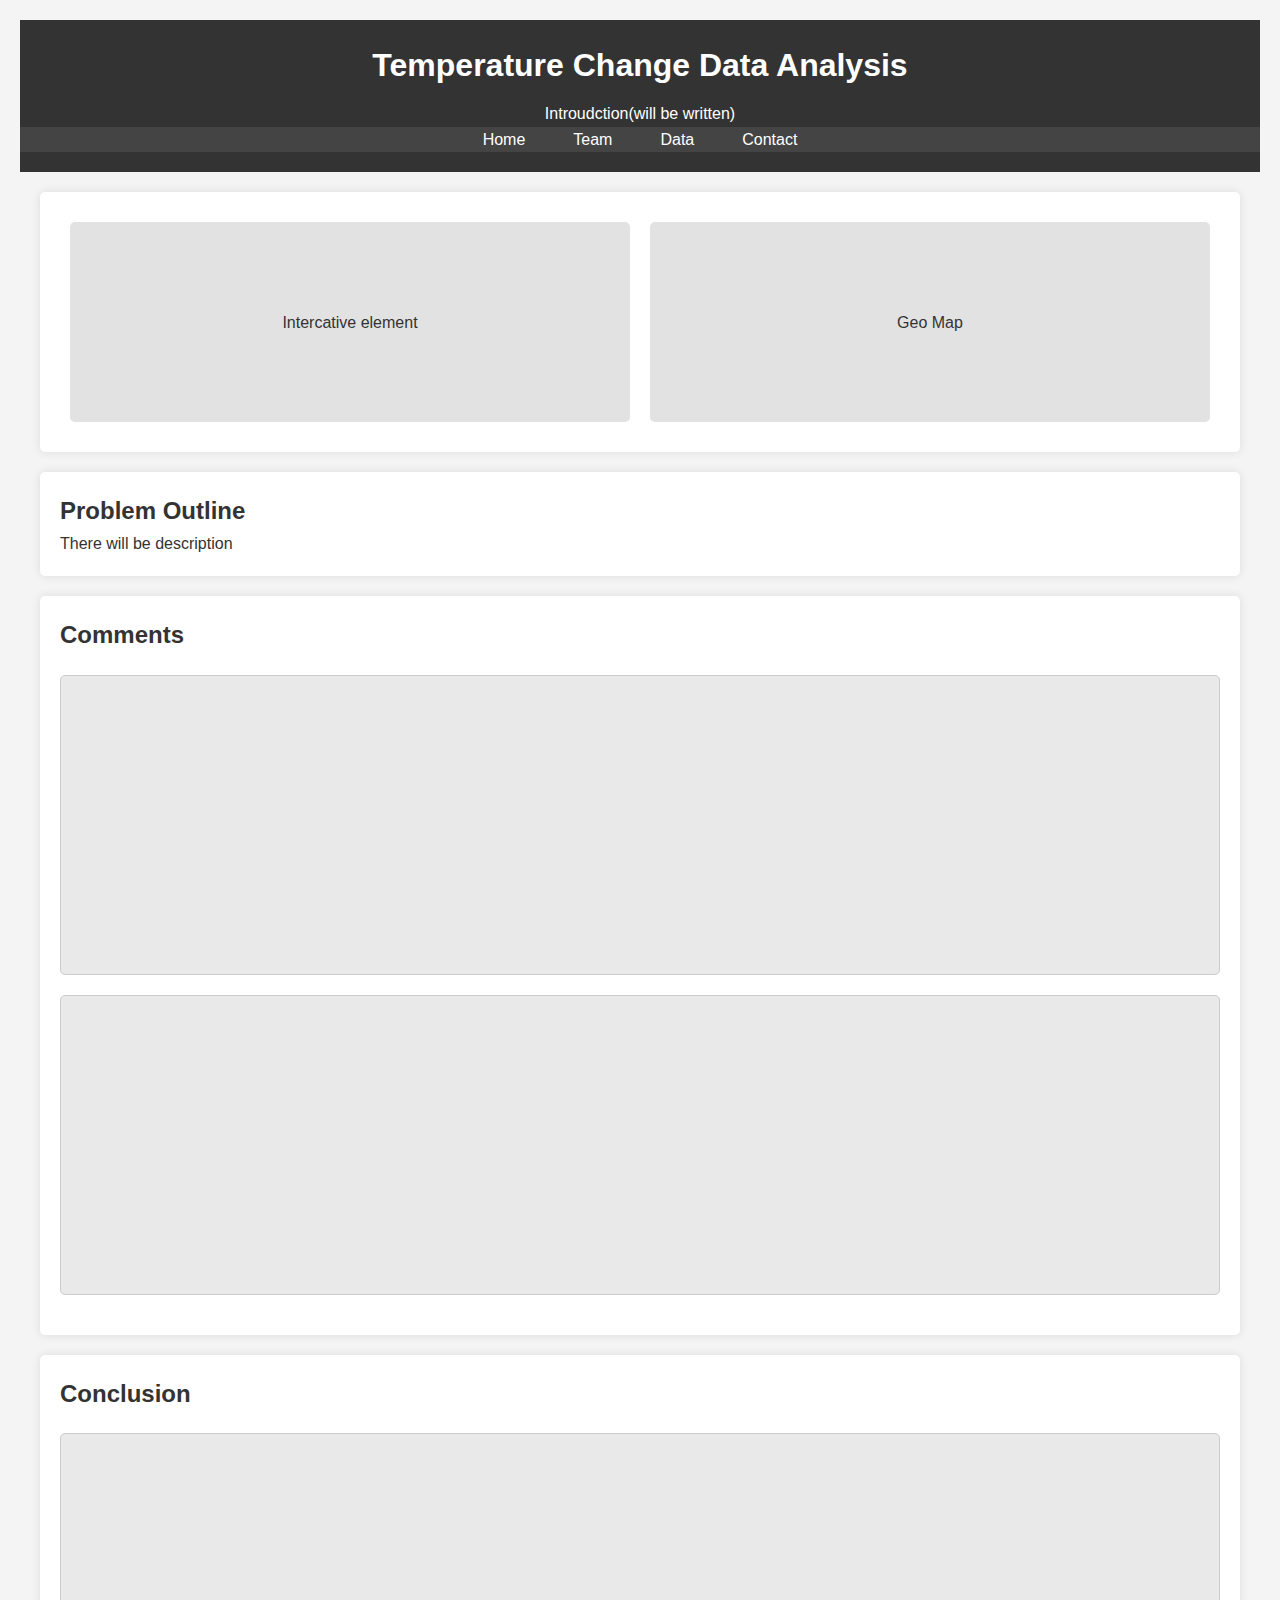
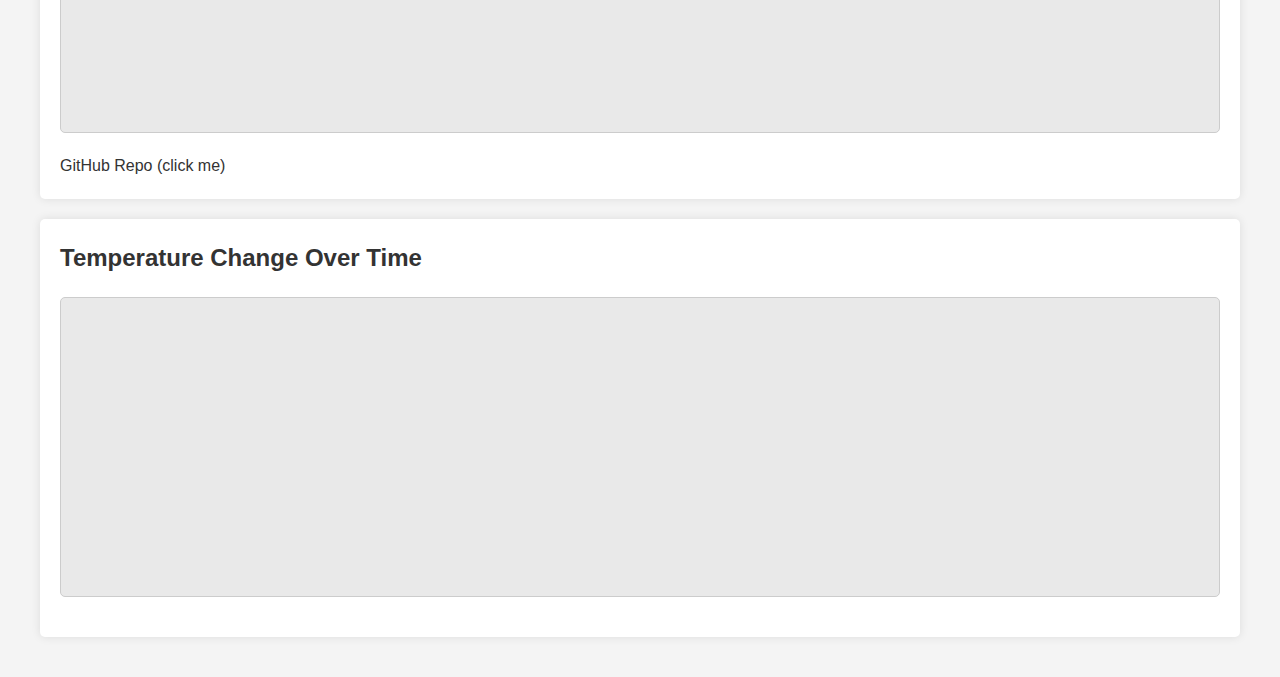
<file: index.html>
<!DOCTYPE html>
<html lang="en">
<head>
    <meta charset="UTF-8">
    <title>Project Dashboard</title>
    <link rel="stylesheet" href="styles.css">
    <script src="https://d3js.org/d3.v7.min.js"></script>
</head>

<body>
    <header>
        <h1>Temperature Change Data Analysis</h1>
        <p>Introudction(will be written)</p>
        <nav>
            <ul>
              <li><a href="index.html">Home</a></li>
              <li><a href="team.html">Team</a></li>
              <li><a href="data.html">Data</a></li>
              <li><a href="contact.html">Contact</a></li>
            </ul>
        </nav>
    </header>

    <section id="interactive-section">
        <div class="interactive-box">Intercative element</div>
        <div class="geo-map">Geo Map</div>
    </section>

    <section id="problem-outline">
        <h2>Problem Outline</h2>
        <p>There will be description</p>
    </section>

    <section id="comments">
        <h2>Comments</h2>
        <div class="graph" id="graph1"></div>
        <div class="graph" id="graph2"></div>
    </section>

    <section id="conclusion">
        <h2>Conclusion</h2>
        <div class="graph" id="final-graph"></div>
        <a href="https://github.com/stacyshki/TemperatureChangeVisualization/" target="_blank">GitHub Repo (click me)</a>
    </section>

    <script src="script.js"></script>
    <section id="csv-data">
        <h2>Temperature Change Over Time</h2>
        <div id="csv-graph" class="graph"></div>
    </section>    
</body>
</html>
</file>
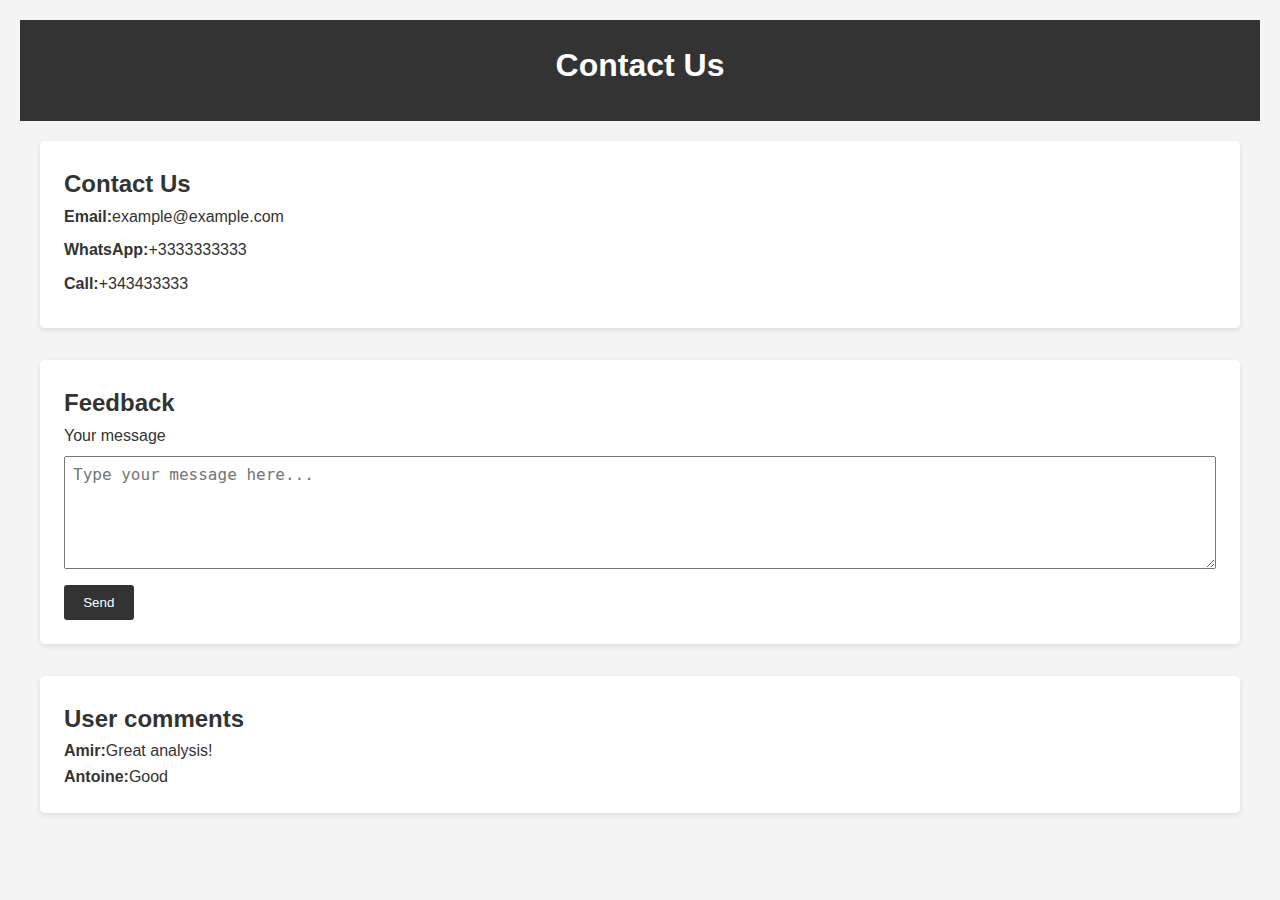
<file: contact.html>
<!DOCTYPE html>
<html lang="en">
    <head>
        <meta charset="UTF-8">
        <title>Contact page</title>
        <link rel="stylesheet" href="styles.css">
    </head>

    <body>
        <header>
            <h1>Contact Us</h1>
        </header>
        <main>
            <section id="contact-info">
                <h2>Contact Us</h2>
                <ul>
                    <li><strong>Email:</strong>example@example.com</li>
                    <li><strong>WhatsApp:</strong>+3333333333</a></li>
                    <li><strong>Call:</strong>+343433333</li>
                </ul>
            </section>

            <section id="feedback">
                <h2>Feedback</h2>
                <form action="#" method="post">
                    <label for="feedback-message">Your message</label>
                    <textarea id="feedback-message" rows="5" placeholder="Type your message here..."></textarea>
                    <button type="submit">Send</button>
                </form>
            </section>

            <section id="user-comments">
                <h2>User comments</h2>
                <div class="comment:">
                    <p><strong>Amir:</strong>Great analysis!</p>
                </div>
                <div class="comment:">
                    <p><strong>Antoine:</strong>Good</p>
                </div>
            </section>
        </main>
    </body>
</html>
</file>
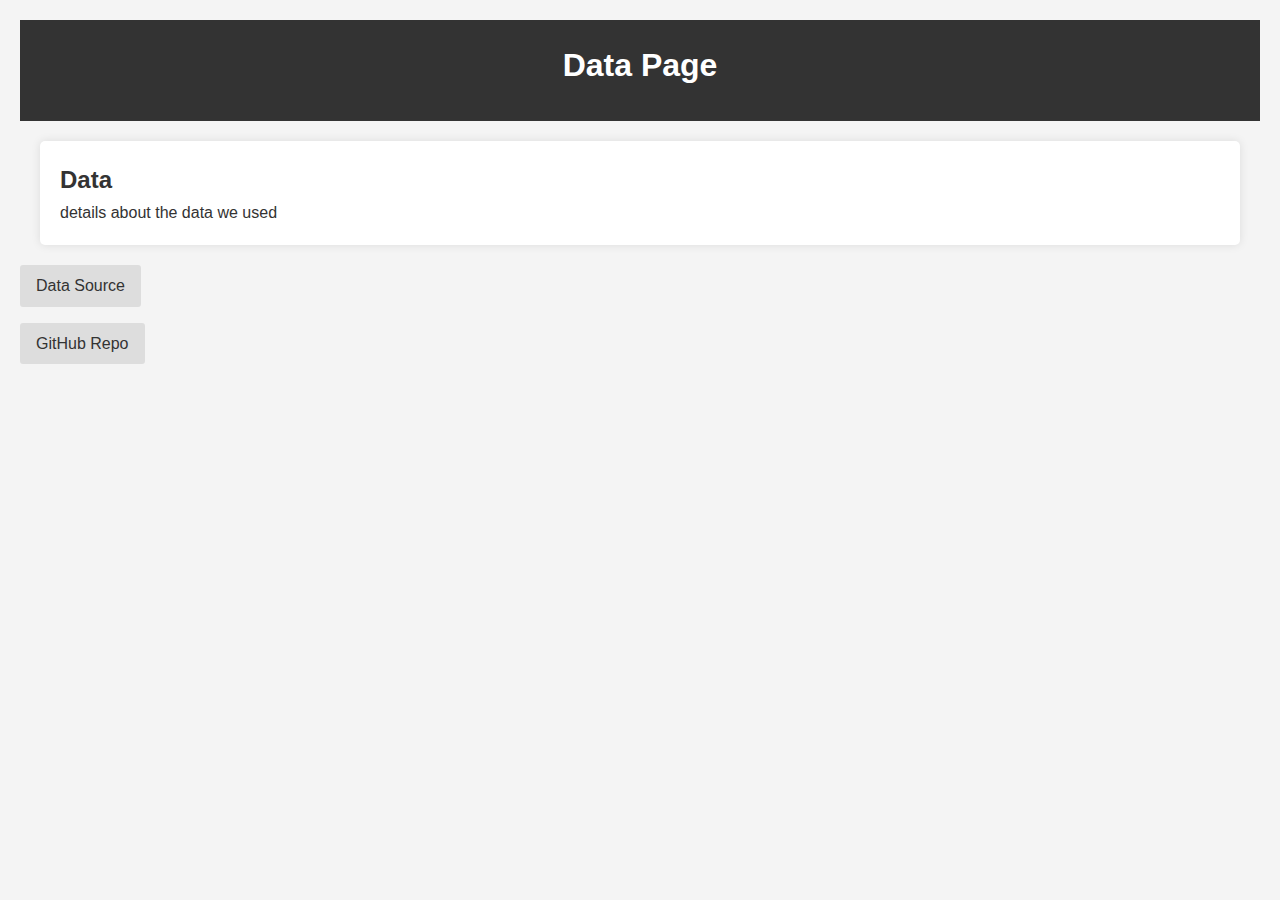
<file: data.html>
<!DOCTYPE html>
<html lang="en">
    <head>
        <meta charset="UTF-8">
        <title>Data</title>
        <link rel="stylesheet" href="styles.css">
    </head>

    <body>
        <header>
            <h1>Data Page</h1>
        </header>
    </body>

    <main>
        <section id="data-section">
            <h2>Data</h2>
            <p>details about the data we used</p>
        </section>
        <div class="source-link">
            <a href="https://www.kaggle.com/datasets/sevgisarac/temperature-change" target="_blank">Data Source</a>
        </div>
        <div class="repo-link">
            <a href="https://github.com/stacyshki/TemperatureChangeVisualization/" target="_blank">GitHub Repo</a>
        <div>
    </main>
</html>
</file>
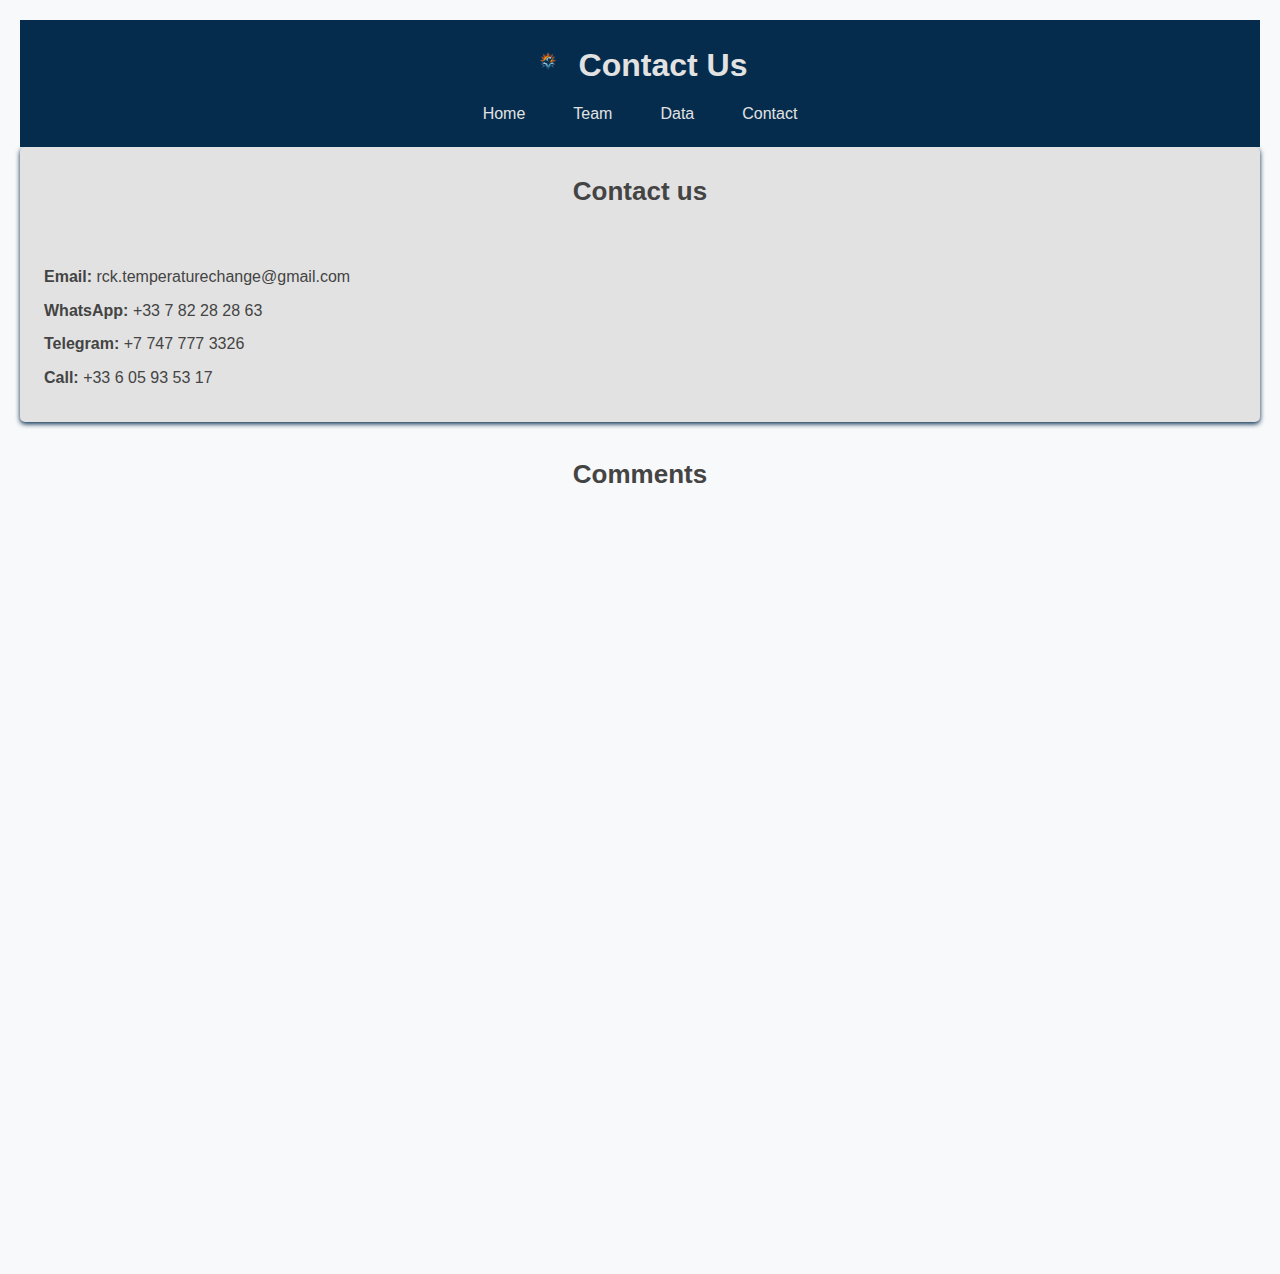
<file: Website/contact.html>
<!DOCTYPE html>
<html lang="en">
	<head>
		<meta charset="UTF-8" />
		<title>RCK Contact</title>
		<link rel="icon" href="images/logo.jpg" type="image/x-icon" />
		<link rel="stylesheet" href="styles.css" />
	</head>
	<body>
		<header>
			<h1>
				<a href="index.html"
					><img
						src="images/logo.jpg"
						alt="logo"
						style="width: 30px; height: 30px" /></a
				>&ensp;Contact Us
			</h1>
			<nav>
				<ul>
					<li><a href="index.html">Home</a></li>
					<li><a href="team.html">Team</a></li>
					<li><a href="data.html">Data</a></li>
					<li><a href="contact.html">Contact</a></li>
				</ul>
			</nav>
		</header>
		<main>
			<section id="contact-info">
				<h2>Contact us<br /><br /></h2>
				<ul>
					<li>
						<strong>Email: </strong
						><a href="mailto:rck.temperaturechange@gmail.com"
							>rck.temperaturechange@gmail.com</a
						>
					</li>
					<li><strong>WhatsApp: </strong>+33 7 82 28 28 63</li>
					<li><strong>Telegram: </strong>+7 747 777 3326</li>
					<li><strong>Call: </strong>+33 6 05 93 53 17</li>
				</ul>
			</section>
			<section id="comments">
				<h2>Comments</h2>
				<div id="github-comments"></div>
				<script
					src="https://utteranc.es/client.js"
					repo="stacyshki/TemperatureChangeVisualization"
					issue-term="pathname"
					theme="github-light"
					crossorigin="anonymous"
					async
				></script>
			</section>
		</main>
	</body>
</html>
</file>
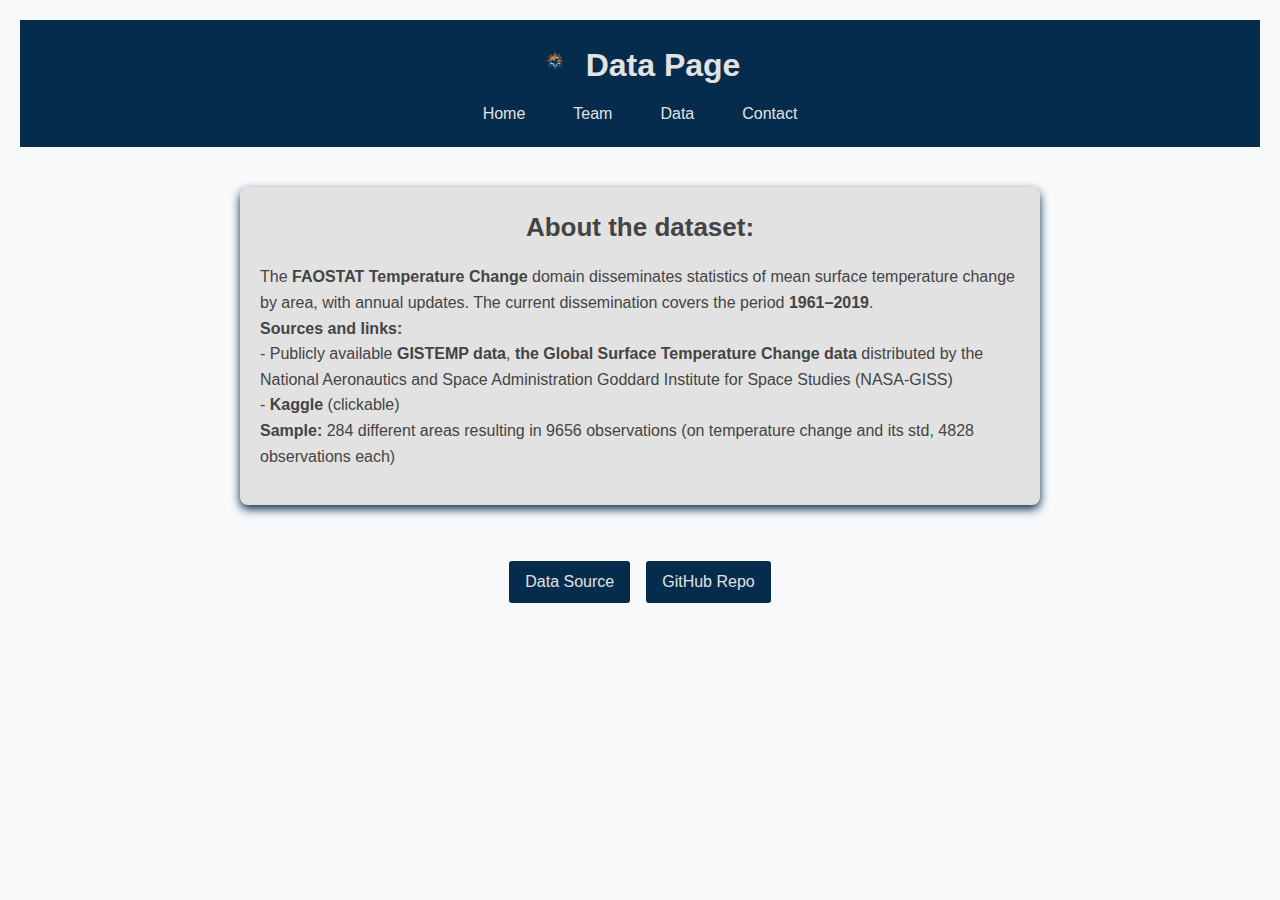
<file: Website/data.html>
<!DOCTYPE html>
<html lang="en">
	<head>
		<meta charset="UTF-8" />
		<title>RCK Research: Data</title>
		<link rel="icon" href="images/logo.jpg" type="image/x-icon" />
		<link rel="stylesheet" href="styles.css" />
	</head>
	<body>
		<header>
			<h1>
				<a href="index.html"
					><img
						src="images/logo.jpg"
						alt="logo"
						style="width: 30px; height: 30px" /></a
				>&ensp;Data Page
			</h1>
			<nav>
				<ul>
					<li><a href="index.html">Home</a></li>
					<li><a href="team.html">Team</a></li>
					<li><a href="data.html">Data</a></li>
					<li><a href="contact.html">Contact</a></li>
				</ul>
			</nav>
		</header>
	</body>
	<main>
		<section id="data-section">
			<section id="simple-text">
				<h2>About the dataset:</h2>
				<p>
					The <b>FAOSTAT Temperature Change</b> domain disseminates statistics
					of mean surface temperature change by area, with annual updates. The
					current dissemination covers the period <b>1961–2019</b>.<br /><b
						>Sources and links:</b
					><br />- Publicly available <b>GISTEMP data</b>,
					<b>the Global Surface Temperature Change data</b> distributed by the
					National Aeronautics and Space Administration Goddard Institute for
					Space Studies (NASA-GISS)<br />-
					<a
						href="https://www.kaggle.com/datasets/sevgisarac/temperature-change"
						><b>Kaggle</b> (clickable)</a
					><br /><b>Sample:</b> 284 different areas resulting in 9656
					observations (on temperature change and its std, 4828 observations
					each)
				</p>
			</section>
		</section>
		<div class="container">
			<div class="source-link">
				<a
					href="https://www.kaggle.com/datasets/sevgisarac/temperature-change"
					target="_blank"
					>Data Source</a
				>
			</div>
			<div class="repo-link">
				<a
					href="https://github.com/stacyshki/TemperatureChangeVisualization/"
					target="_blank"
					>GitHub Repo</a
				>
			</div>
		</div>
	</main>
</html>
</file>
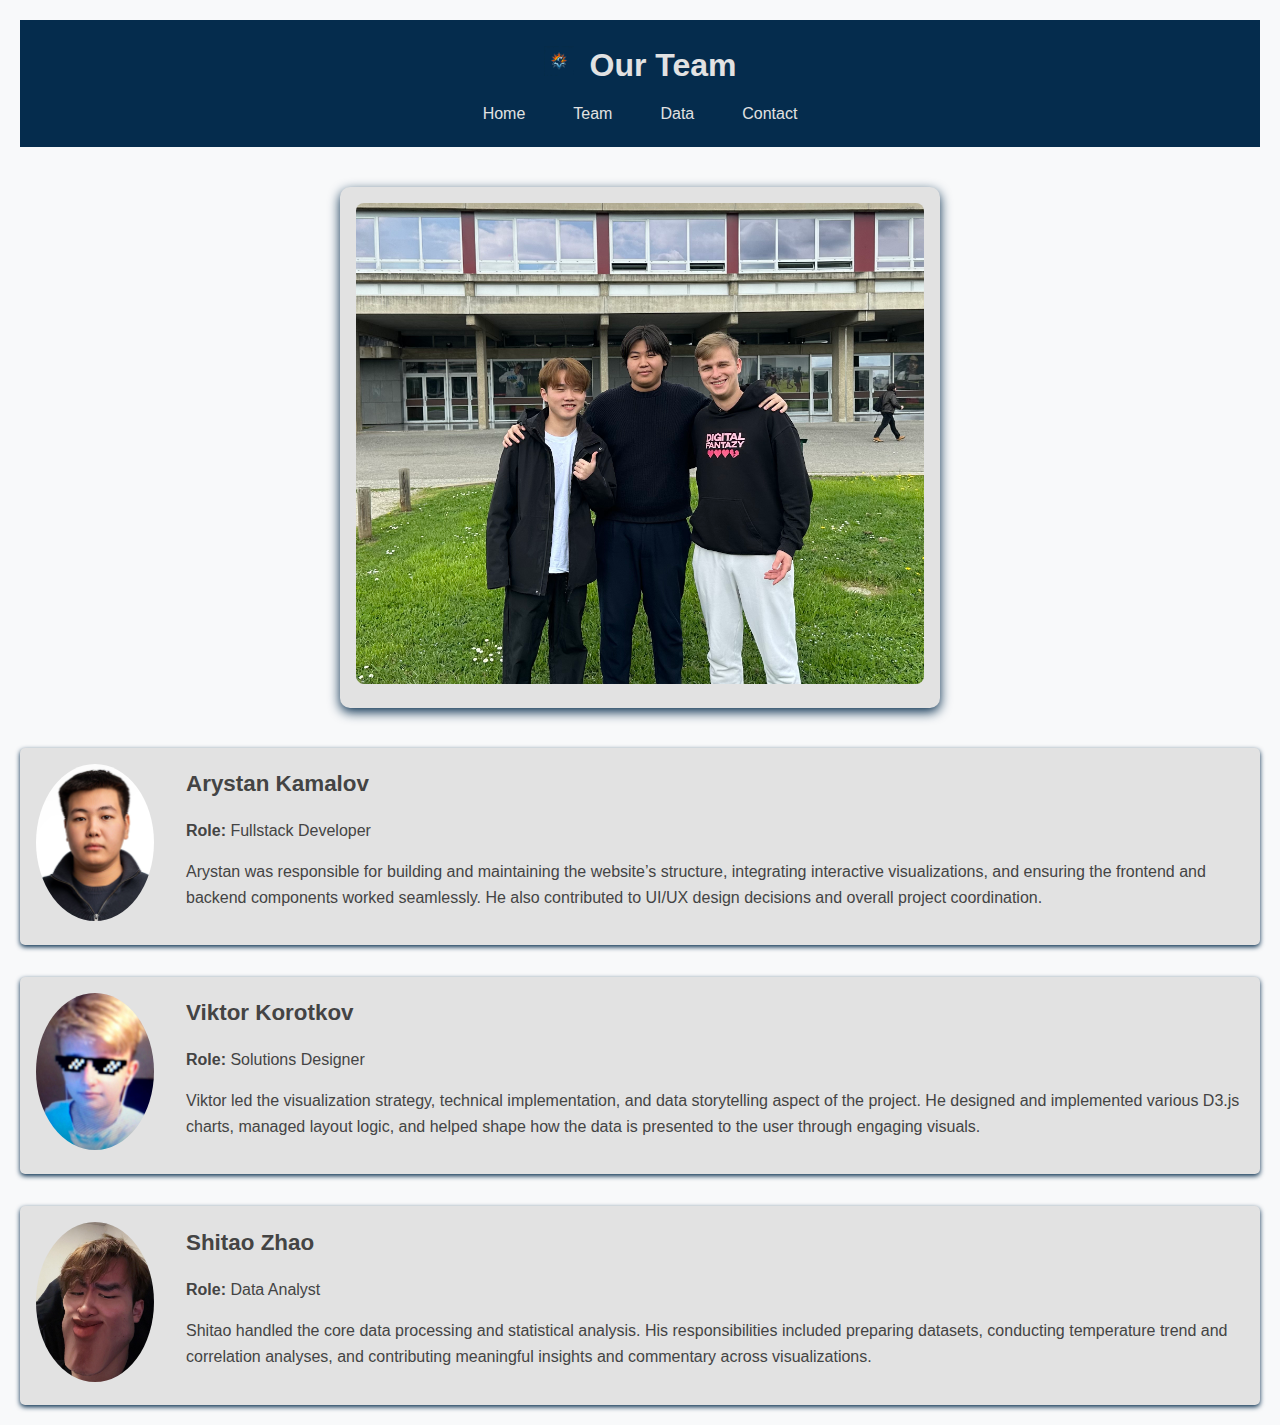
<file: Website/team.html>
<!DOCTYPE html>
<html lang="en">
    <head>
        <meta charset="UTF-8" />
        <title>RCK Team</title>
		<link rel="icon" href="images/logo.jpg" type="image/x-icon" />
        <link rel="stylesheet" href="styles.css" />
    </head>
        
    <header>
        <h1>
            <a href="index.html"
            ><img
                src="images/logo.jpg"
                alt="logo"
                style="width: 30px; height: 30px" /></a>&ensp;Our Team</h1>
        <nav>
            <ul>
                <li><a href="index.html">Home</a></li>
                <li><a href="team.html">Team</a></li>
                <li><a href="data.html">Data</a></li>
                <li><a href="contact.html">Contact</a></li>
            </ul>
        </nav>
    </header>
        <main>
            <section id="team-photo-section">
                <div class="team-photo">
                    <img src="images/Team.jpg" alt="Team Photo" />
                </div>
            </section>
            <section id="team-members">
                <div class="member">
                        <div class="member-photo">
                            <img src="images/Arystan.jpeg" alt="Member Photo" />
                        </div>
                    <div class="member-info">
                        <h3>Arystan Kamalov</h3>
                        <p><strong>Role:</strong> Fullstack Developer</p>
                        <p>
                            Arystan was responsible for building and maintaining the website’s structure, integrating interactive visualizations, and ensuring the frontend and backend components worked seamlessly. He also contributed to UI/UX design decisions and overall project coordination.
                        </p>
                    </div>
                </div>
                <div class="member">
                    <div class="member-photo">
                        <img src="images/Viktor.jpeg" alt="Member Photo" />
                    </div>
                    <div class="member-info">
                        <h3>Viktor Korotkov</h3>
                            <p><strong>Role:</strong> Solutions Designer</p>
                            <p>
                                Viktor led the visualization strategy, technical implementation, and data storytelling aspect of the project. He designed and implemented various D3.js charts, managed layout logic, and helped shape how the data is presented to the user through engaging visuals.
                            </p>
                    </div>
                </div>
                <div class="member">
                    <div class="member-photo">
                        <img src="images/Tao.jpeg" alt="Member Photo" />
                    </div>
                    <div class="member-info">
                        <h3>Shitao Zhao</h3>
                            <p><strong>Role:</strong> Data Analyst</p>
                            <p>
                                Shitao handled the core data processing and statistical analysis. His responsibilities included preparing datasets, conducting temperature trend and correlation analyses, and contributing meaningful insights and commentary across visualizations.
                            </p>
                    </div>
                </div>
            </section>
        </main>
    </body>
</html>
</file>
<file: styles.css>
* {
    margin: 0;
    padding: 0;
    box-sizing: border-box;
}

body {
    font-family: Aptos, sans-serif;
    line-height: 1.6;
    background-color: #f4f4f4;
    color: #333;
    padding: 20px;
}

header {
    background: #333;
    color: #fff;
    padding: 20px 0;
    text-align: center;
}

nav {
  background: #444; 
}

nav ul {
  display: flex;
  justify-content: center;
  list-style: none;
}

nav li {
  margin: 0 1rem;
}

nav a {
  color: #fff;
  text-decoration: none;
  padding: 0.5rem;
  transition: background 0.3s ease;
}

nav a:hover {
  background: #555;
  border-radius: 3px;
}

header h1 {
    margin-bottom: 10px;
}

section {
    padding: 20px;
    margin: 20px auto;
    max-width: 1200px;
    background: #fff;
    border-radius: 5px;
    box-shadow: 0 0 10px rgba(0, 0, 0, 0.1);
}

#interactive-section {
    display: flex;
    flex-wrap: wrap;
    justify-content: space-around;
    align-items: center;
}

.interactive-box, .geo-map {
    flex: 1 1 300px;
    height: 200px;
    margin: 10px;
    background: #e2e2e2;
    display: flex;
    justify-content: center;
    align-items: center;
    border-radius: 5px;
}

.graph {
    height: 300px;
    margin: 20px 0;
    background: #e9e9e9;
    border: 1px solid #ccc;
    border-radius: 5px;
}

a {
    color: #333;
    text-decoration: none;
}

a:hover {
    text-decoration: underline;
}

/* contact page */

#contact-info {
    background: #fff;
    padding: 1.5rem;
    border-radius: 5px;
    margin-bottom: 2rem;
    box-shadow: 0 2px 5px rgba(0,0,0,0.1);
}

#contact-info ul {
    list-style-type: none;
}
  
#contact-info li {
    margin-bottom: 0.5rem;
}
  
#contact-info a {
    color: #333;
    text-decoration: none;
}
  
#contact-info a:hover {
    text-decoration: underline;
}
  
#feedback {
    background: #fff;
    padding: 1.5rem;
    border-radius: 5px;
    margin-bottom: 2rem;
    box-shadow: 0 2px 5px rgba(0,0,0,0.1);
}
  
#feedback form {
    display: flex;
    flex-direction: column;
}
  
#feedback label {
    margin-bottom: 0.5rem;
}
  
#feedback textarea {
    resize: vertical;
    padding: 0.5rem;
    margin-bottom: 1rem;
    font-size: 1rem;
}
  
#feedback button {
    align-self: flex-start;
    padding: 0.6rem 1.2rem;
    background: #333;
    color: #fff;
    border: none;
    cursor: pointer;
    border-radius: 3px;
}
  
#feedback button:hover {
    background: #555;
}
  
  /* User Comments Section */
#user-comments {
    background: #fff;
    padding: 1.5rem;
    border-radius: 5px;
    box-shadow: 0 2px 5px rgba(0,0,0,0.1);
}
  
.comment {
    border-bottom: 1px solid #ddd;
    padding: 1rem 0;
}
  
.comment:last-child {
    border-bottom: none;
}
  
.comment p {
    margin: 0;
    font-size: 1rem;
    line-height: 1.4;
}

/* Team members */

#team-photo-section {
  text-align: center;
  margin-bottom: 2rem;
}

#team-photo-section h2 {
  margin-bottom: 1rem;
  font-size: 1.8rem;
}

.team-photo img {
  max-width: 100%;
  height: auto;
  border-radius: 10px;
}

#team-members {
  display: flex;
  flex-direction: column;
  gap: 2rem;
}

.member {
  background: #fff;
  border-radius: 5px;
  display: flex;
  flex-wrap: wrap; 
  align-items: center;
  box-shadow: 0 2px 5px rgba(0, 0, 0, 0.1);
}

.member-photo {
  flex: 0 0 150px; 
  text-align: center;
  padding: 1rem;
}

.member-photo img {
  width: 100%;
  border-radius: 50%;
  object-fit: cover;
}

.member-info {
  flex: 1;
  padding: 1rem;
}

.member-info h3 {
  margin-bottom: 0.5rem;
  font-size: 1.4rem;
}

/* data page */

.source-link,
.repo-link {
  display: flex;
  align-items: center;
  gap: 1rem;
  margin-top: 1rem;
}

.source-link img,
.repo-link img {
  max-width: 200px;
  height: auto;
  border: 1px solid #ddd;
  border-radius: 5px;
}

.source-link a,
.repo-link a {
  color: #333;
  text-decoration: none;
  background: #ddd;
  padding: 0.5rem 1rem;
  border-radius: 3px;
  transition: background 0.3s ease;
}

.source-link a:hover,
.repo-link a:hover {
  background: #bbb;
}
</file>
<file: Website/styles.css>
* {
	margin: 0;
	padding: 0;
	box-sizing: border-box;
}

body {
	font-family: Aptos, sans-serif;
	line-height: 1.6;
	background-color: #f8f9fa;
	color: #444;
	padding: 20px;
}

header {
	background: #052c4d;
	color: #e2e2e2;
	padding: 20px 0;
	text-align: center;
	position: sticky;
	top: 0;
	z-index: 1000;
}

nav {
	background: #052c4d;
}

nav ul {
	display: flex;
	justify-content: center;
	list-style: none;
}

nav li {
	margin: 0 1rem;
}

nav a {
	color: #e2e2e2;
	text-decoration: none;
	padding: 0.5rem;
	transition: background 0.3s ease;
}

nav a:hover {
	background: #074071;
	border-radius: 3px;
}

header h1 {
	margin-bottom: 10px;
}

p {
	margin-top: 20px;
	margin-bottom: 20px;
}

p {
	display: block;
	margin-block-start: 1em;
	margin-block-end: 1em;
	margin-inline-start: 0px;
	margin-inline-end: 0px;
	unicode-bidi: isolate;
}

#interactive-section {
	display: flex;
	flex-wrap: wrap;
	justify-content: space-around;
	align-items: center;
}

.interactive-box,
.geo-map {
	flex: 1 1 300px;
	height: 750px;
	margin: 10px;
	background: #e2e2e2;
	display: flex;
	justify-content: center;
	align-items: center;
	border-radius: 5px;
	color: #444;
}

.graph {
	min-height: 500px;
	height: auto;
	width: 100%;
	background: #e2e2e2;
	border-radius: 10px;
	padding: 20px;
	display: inline;
	align-items: center;
	justify-content: center;
	position: relative;
	overflow: auto; /* Prevents it from cutting off content */
}

#problem-outline {
	max-width: 800px;
	margin: 40px auto;
	padding: 20px;
	background-color: #e2e2e2;
	border-radius: 8px;
	box-shadow: 0 4px 10px #052c4d;
}

#problem-outline h2 {
	font-size: 26px;
	font-weight: bold;
	color: #444;
	text-align: center;
	margin-bottom: 10px;
}

#problem-outline p {
	font-size: 16px;
	line-height: 1.6;
	color: #444;
	text-align: justify;
}

#comments {
	display: flex;
	flex-direction: column;
	align-items: center;
	gap: 30px;
	min-height: 800px;
	width: 100%;
}

#simple-text {
	max-width: 800px;
	margin: 40px auto;
	padding: 20px;
	background-color: #e2e2e2;
	border-radius: 8px;
	box-shadow: 0 4px 10px #052c4d;
}

#comments h3,
h2 {
	font-size: 26px;
	font-weight: bold;
	color: #444;
	text-align: center;
	margin-bottom: 10px;
}

#comments p {
	font-size: 16px; /* 适中字体大小  --> HAHAHAHHA NICE COMMENT THANKS*/
	line-height: 1.6;
	color: #444;
	text-align: justify;
}

#conclusion {
	max-width: 800px;
	margin: 40px auto;
	padding: 20px;
	background-color: #e2e2e2;
	border-radius: 8px;
	box-shadow: 0 4px 10px #052c4d;
}

#conclusion h2 {
	font-size: 26px;
	font-weight: bold;
	color: #444;
	text-align: center;
	margin-bottom: 10px;
}

#conclusion p {
	font-size: 16px;
	line-height: 1.6;
	color: #444;
	text-align: justify;
}

.container-other-graphs {
	display: flex;
	height: 50vh;
}

/* Sidebar with clickable chart options */
.sidebar {
	width: 20%;
	background: #e2e2e2;
	padding: 10px;
	overflow-y: auto;
}

.chart-thumbnail {
	padding: 10px;
	margin-bottom: 5px;
	background: #052c4d;
	color: #e2e2e2;
	cursor: pointer;
	text-align: center;
}

.chart-thumbnail:hover {
	background: #074071;
}

/* Main chart display */
.chart-display {
	width: 80%;
	padding: 20px;
}

/* Hide all charts by default */
.chart-container {
	display: none;
}

/* Show only the selected chart */
.chart-container.active {
	display: block;
	background-color: #e2e2e2;
	height: auto;
	width: 100%;
	border-radius: 10px;
	align-items: center;
	justify-content: center;
	position: relative;
	overflow: auto;
}

#other-graphs {
	display: flex;
	flex-direction: column;
	align-items: left;
	gap: 30px;
	min-height: 50px;
	width: 100%;
}

a {
	color: #444;
	text-decoration: none;
}

a:hover {
	text-decoration: underline;
}

/* contact page */

#contact-info {
	background: #e2e2e2;
	padding: 1.5rem;
	border-radius: 5px;
	margin-bottom: 2rem;
	box-shadow: 0 2px 5px #052c4d;
}

#contact-info ul {
	list-style-type: none;
}

#contact-info li {
	margin-bottom: 0.5rem;
}

#contact-info a {
	color: #444;
	text-decoration: none;
}

#contact-info a:hover {
	text-decoration: underline;
}

#feedback {
	background: #e2e2e2;
	padding: 1.5rem;
	border-radius: 5px;
	margin-bottom: 2rem;
	box-shadow: 0 2px 5px #052c4d;
}

#feedback form {
	display: flex;
	flex-direction: column;
}

#feedback label {
	margin-bottom: 0.5rem;
}

#feedback textarea {
	resize: vertical;
	background-color: #f8f9fa;
	padding: 0.5rem;
	margin-bottom: 1rem;
	font-size: 1rem;
}

#feedback button {
	align-self: flex-start;
	padding: 0.6rem 1.2rem;
	background: #052c4d;
	color: #e2e2e2;
	border: none;
	cursor: pointer;
	border-radius: 3px;
}

#feedback button:hover {
	background: #074071;
}

/* User Comments Section */
#user-comments {
	background: #e2e2e2;
	padding: 1.5rem;
	border-radius: 5px;
	box-shadow: 0 2px 5px #052c4d;
}

.comment {
	border-bottom: 1px solid #e2e2e2;
	padding: 1rem 0;
}

.comment:last-child {
	border-bottom: none;
}

.comment p {
	margin: 0;
	font-size: 1rem;
	line-height: 1.4;
}

/* Team members */

.team-photo {
	max-width: 600px;
	margin: 40px auto;
	background: #e2e2e2;
	border-radius: 10px;
	padding: 16px;
	box-shadow: 0 4px 12px #052c4d;
	text-align: center;
}

.team-photo img {
	max-width: 100%;
	height: auto;
	border-radius: 8px;
}

#team-members {
	display: flex;
	flex-direction: column;
	gap: 2rem;
}

.member {
	background: #e2e2e2;
	border-radius: 5px;
	display: flex;
	flex-wrap: wrap;
	align-items: center;
	box-shadow: 0 2px 5px #052c4d;
}

.member-photo {
	flex: 0 0 150px;
	text-align: center;
	padding: 1rem;
}

.member-photo img {
	width: 100%;
	border-radius: 50%;
	object-fit: cover;
	max-height: 160px;
}

.member-info {
	flex: 1;
	padding: 1rem;
}

.member-info h3 {
	margin-bottom: 0.5rem;
	font-size: 1.4rem;
}

/* data page */

#data-section {
	max-width: 800px;
	text-align: left;
	margin: 0 auto;
}

.container {
	display: flex;
	justify-content: center;
	gap: 1rem;
	margin-top: 1rem;
}

.source-link,
.repo-link {
	display: flex;
	justify-content: center;
	align-items: center;
	gap: 1rem;
	margin-top: 1rem;
}

.source-link img,
.repo-link img {
	max-width: 200px;
	height: auto;
	border: 1px solid #e2e2e2;
	border-radius: 5px;
}

.source-link a,
.repo-link a {
	color: #e2e2e2;
	text-decoration: none;
	background: #052c4d;
	padding: 0.5rem 1rem;
	border-radius: 3px;
	transition: background 0.3s ease;
}

.source-link a:hover,
.repo-link a:hover {
	background: #074071;
}
</file>
